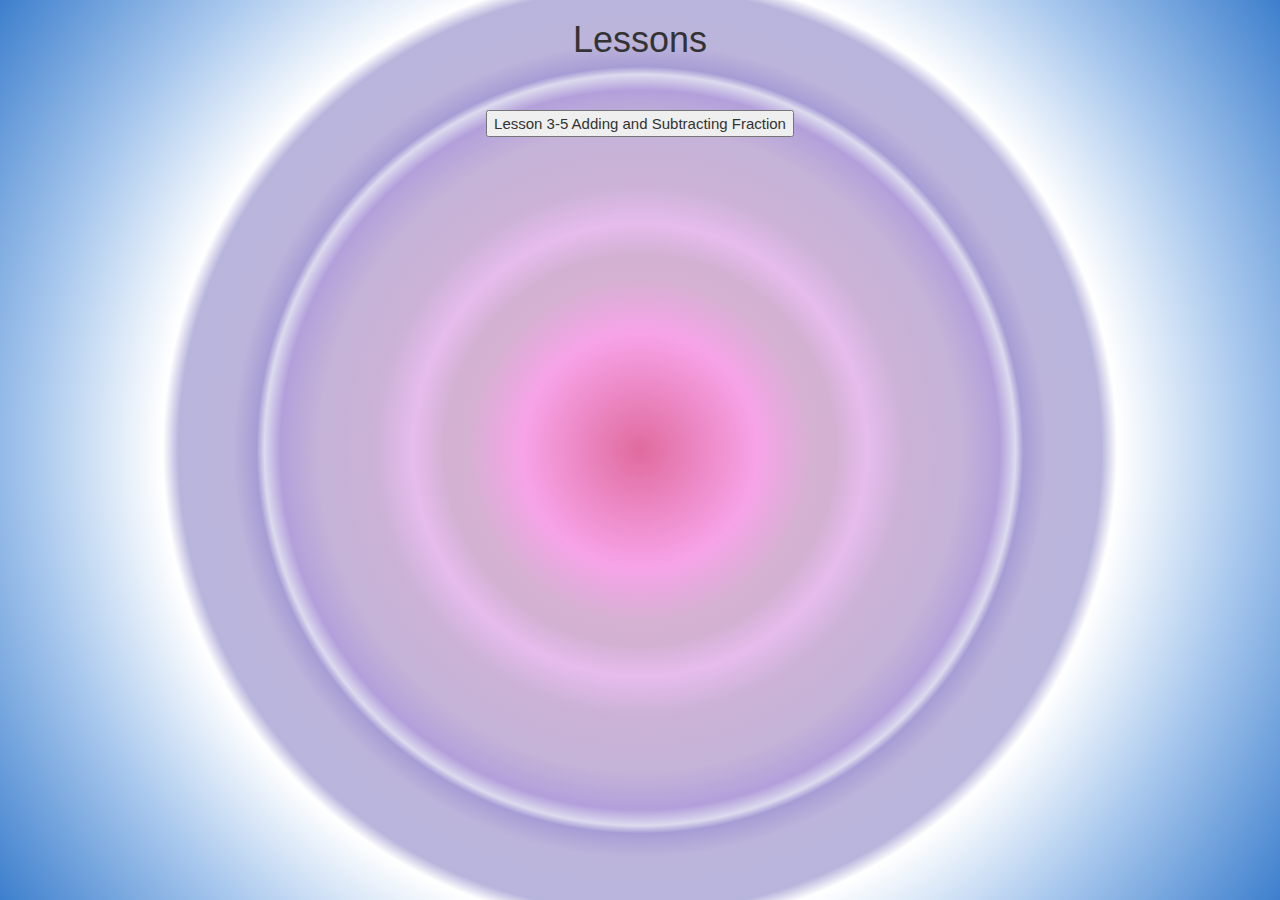
<file: index.html>
<html>
<head> 
    <title>Lesson</title> 
<link rel="stylesheet" type="text/css" href="style.css">
 
<link href="https://fonts.googleapis.com/css?family=Yeon+Sung&display=swap" rel="stylesheet"><meta name="viewport" content="width=device-width, initial-scale=1">

<link rel="stylesheet" href="https://maxcdn.bootstrapcdn.com/bootstrap/3.4.0/css/bootstrap.min.css">
<script src="https://ajax.googleapis.com/ajax/libs/jquery/3.4.1/jquery.min.js"></script>
<script src="https://maxcdn.bootstrapcdn.com/bootstrap/3.4.0/js/bootstrap.min.js"></script>

<script src="main.js"></script>
</head>
<body>
  <h1>Lessons</h1>
  <br>
  <br>
<button id="lesson_1" onclick="lesson_1()">Lesson 3-5 Adding and Subtracting Fraction</button>
  </body>
    </html>
</file>
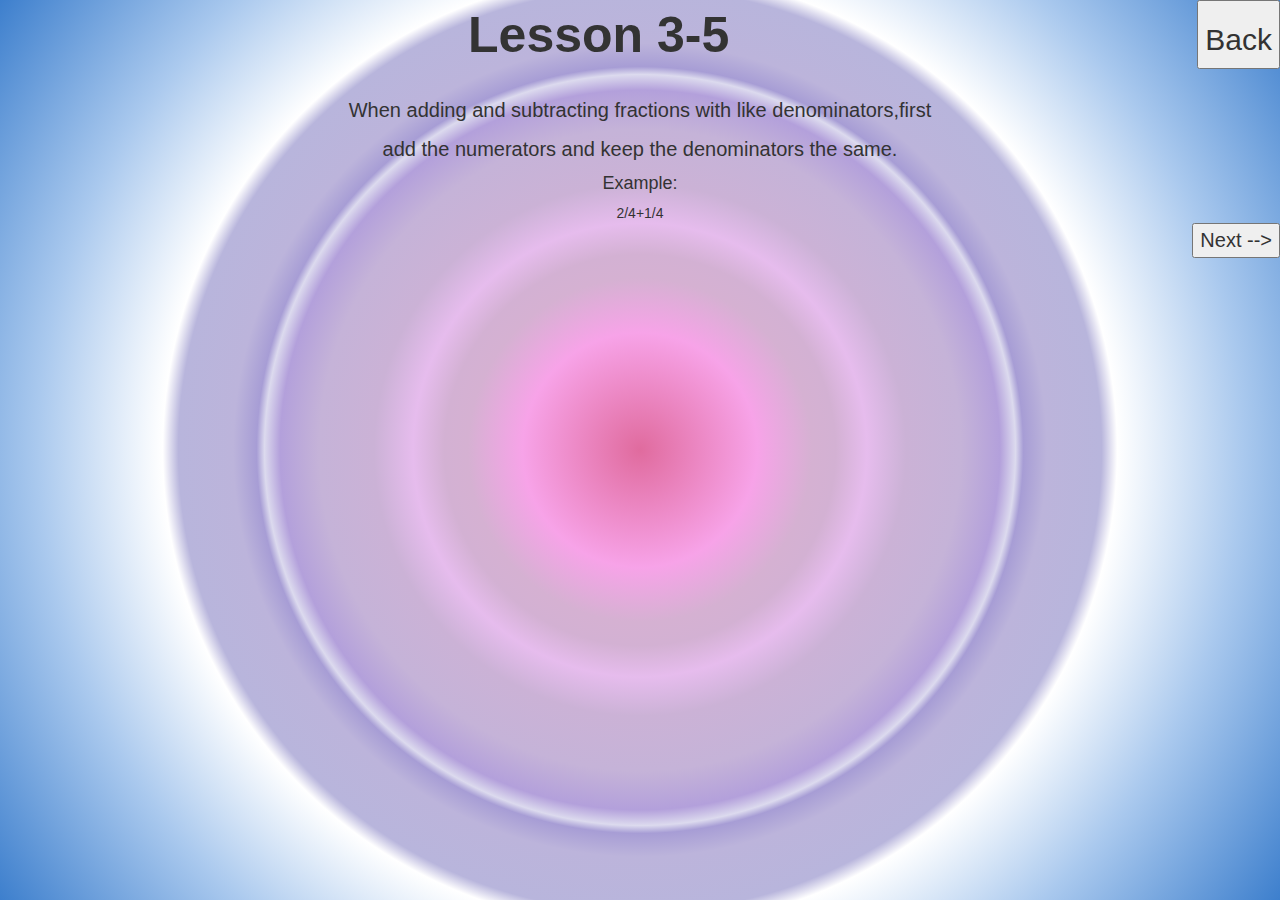
<file: lesson1.html>
<html>
<head> 
    <title>Lesson</title> 
<link rel="stylesheet" type="text/css" href="style.css">
 
<link href="https://fonts.googleapis.com/css?family=Yeon+Sung&display=swap" rel="stylesheet"><meta name="viewport" content="width=device-width, initial-scale=1">

<link rel="stylesheet" href="https://maxcdn.bootstrapcdn.com/bootstrap/3.4.0/css/bootstrap.min.css">
<script src="https://ajax.googleapis.com/ajax/libs/jquery/3.4.1/jquery.min.js"></script>
<script src="https://maxcdn.bootstrapcdn.com/bootstrap/3.4.0/js/bootstrap.min.js"></script>

<script src="main.js"></script>
</head>
<body>
<label id="head">Lesson 3-5</label>
<button class="back" onclick="back()"> <h2>Back</h2> </button>
<br>
<br>
<div>
<p class="sen1">When adding and subtracting fractions with like denominators,first  </p>
<p class="sen1">add the numerators and keep the denominators the same.</p>
<h6><h4>Example:</h4>2/4+1/4 </h6>
</div>
<button class="back" onclick="next()">Next --></button>
</body>
    </html>
</file>
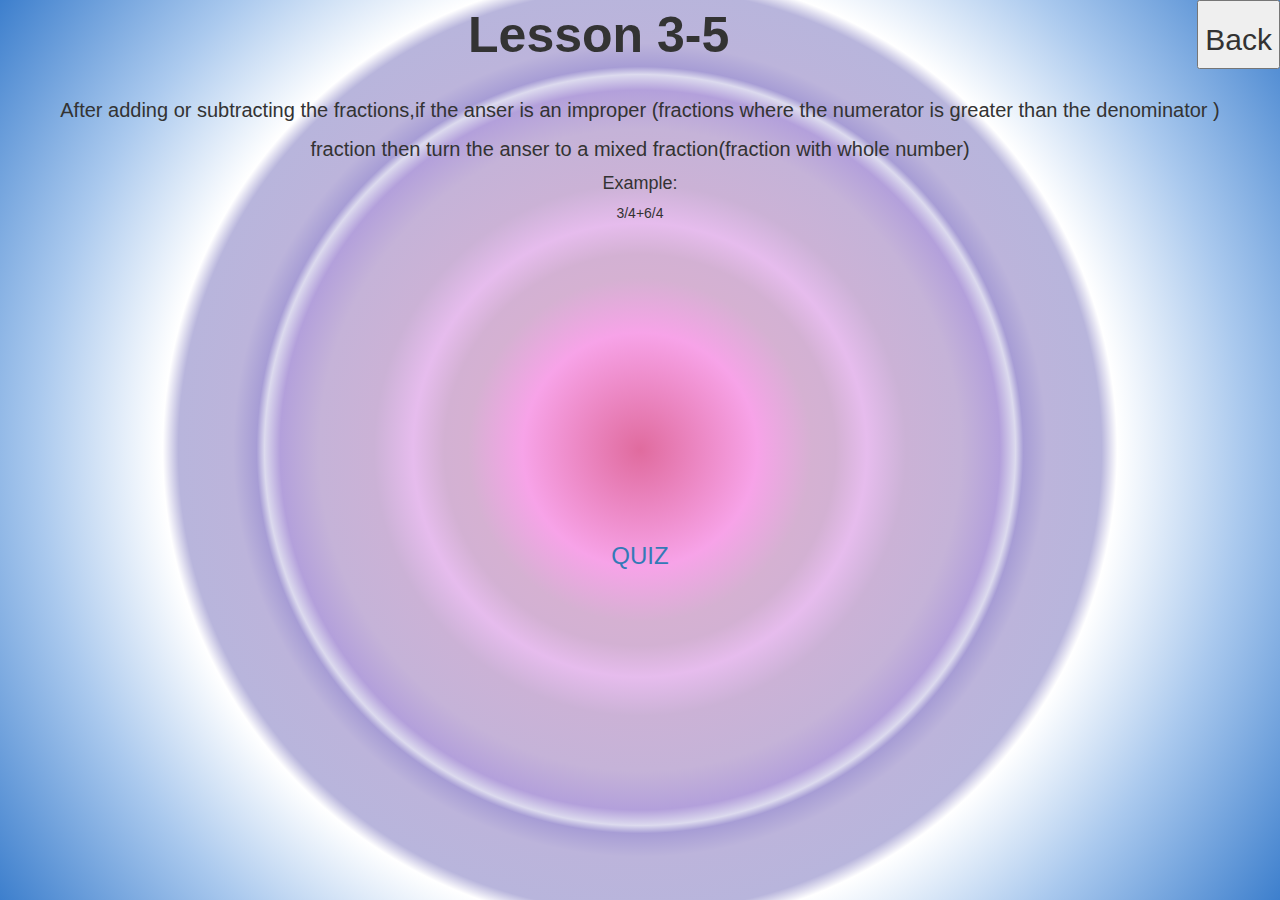
<file: lesson1_2.html>
<html>
<head> 
    <title>Lesson</title> 
<link rel="stylesheet" type="text/css" href="style.css">
 
<link href="https://fonts.googleapis.com/css?family=Yeon+Sung&display=swap" rel="stylesheet"><meta name="viewport" content="width=device-width, initial-scale=1">

<link rel="stylesheet" href="https://maxcdn.bootstrapcdn.com/bootstrap/3.4.0/css/bootstrap.min.css">
<script src="https://ajax.googleapis.com/ajax/libs/jquery/3.4.1/jquery.min.js"></script>
<script src="https://maxcdn.bootstrapcdn.com/bootstrap/3.4.0/js/bootstrap.min.js"></script>

<script src="main.js"></script>
</head>
<body>
<label id="head">Lesson 3-5</label>
<button class="back" onclick="back()"> <h2>Back</h2> </button>
<br>
<br>
<div>
<p class="sen1">After adding or subtracting the fractions,if the anser is an improper (fractions where the numerator is greater than the denominator )   </p>
<p class="sen1">fraction then turn the anser to a mixed fraction(fraction with whole number)<p>
<h6><h4>Example:</h4>3/4+6/4 </h6>
<br><br>
<br>
<br><br>
<br><br>
<br><br>
<br><br>
<br><br>
<br><br>
<br>
<a href="https://docs.google.com/forms/d/e/1FAIpQLSe8C6frRTuKFudve562wD4hUC1Ti3ygYnt9ihsZesOEXea7DA/viewform?usp=sf_link"><h3>QUIZ</h3></a>
</div>

</body>
    </html>
</file>
<file: style.css>
body{
 
  font-size:30px;
  background: rgb(149,217,141);
background: radial-gradient(circle, rgba(224,107,158,1) 0%, rgba(247,163,232,1) 15%, rgba(213,177,210,1) 22%, rgba(211,177,211,1) 25%, rgba(230,188,237,1) 29%, rgba(203,178,214,1) 34%, rgba(197,179,216,1) 41%, rgba(179,160,219,1) 46%, rgba(220,218,238,1) 48%, rgba(167,157,213,1) 49%, rgba(188,180,219,1) 52%, rgba(184,181,220,1) 59%, rgba(255,255,255,1) 61%, rgba(170,201,238,1) 77%, rgba(61,127,205,1) 100%); 
  text-align: center;
}
#lesson_1{
	font-size: 15px;
}
#head{
  font-size: 50px;
}
.sen1{
  font-size: 20px;
}
.back{
  font-size: 20px; float: right;
}
</file>
